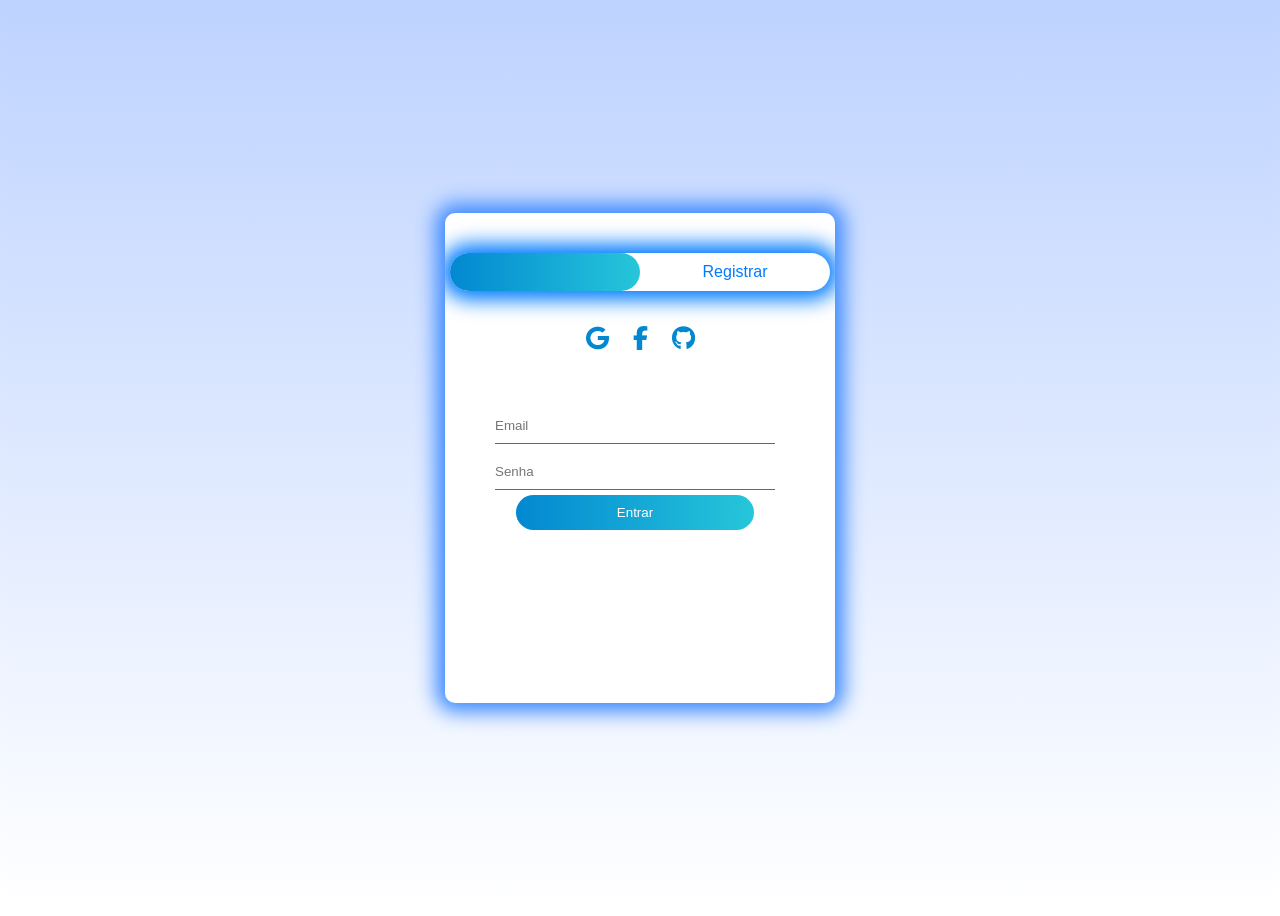
<file: index.html>
<!DOCTYPE html>
<html lang="pt-BR">
  <head>
    <meta charset="UTF-8" />
    <meta name="viewport" content="width=device-width, initial-scale=1.0" />
    <title>Login e Registro</title>
    <link rel="stylesheet" href="./styles/style.css" />
    <link
      rel="stylesheet"
      href="https://cdnjs.cloudflare.com/ajax/libs/font-awesome/6.4.2/css/all.min.css"
    />
  </head>
  <body>
    <div class="login-register-container">
      <div class="login-register-form-box">
        <div class="login-register-button-box">
          <div id="login-register-btn"></div>
          <button
            type="button"
            class="login-register-toggle-btn"
            onclick="showLogin()"
          >
            Entrar
          </button>
          <button
            type="button"
            class="login-register-toggle-btn"
            onclick="showRegister()"
          >
            Registrar
          </button>
        </div>
        <div class="login-register-social-icons">
          <a href="#"><i class="fa-brands fa-google"></i></a>
          <a href="#"><i class="fa-brands fa-facebook-f"></i></a>
          <a href="#"><i class="fa-brands fa-github"></i></a>
        </div>
        <form
          id="login-form"
          class="input-group login-register-input-group"
          action="./pages/home.html"
          method="post"
        >
          <input
            type="text"
            class="login-register-input-field"
            placeholder="Email"
            required
          />
          <input
            type="password"
            class="login-register-input-field"
            placeholder="Senha"
            required
          />
          <button type="submit" class="login-register-submit-btn">
            Entrar
          </button>
        </form>
        <form
          id="register-form"
          class="input-group login-register-input-group"
          action="./pages/home.html"
          method="post"
        >
          <input
            type="text"
            class="login-register-input-field"
            placeholder="Nome"
            required
          />
          <input
            type="text"
            class="login-register-input-field"
            placeholder="Email"
            required
          />
          <input
            type="password"
            class="login-register-input-field"
            placeholder="Senha"
            required
          />
          <button type="submit" class="login-register-submit-btn">
            Registrar
          </button>
        </form>
      </div>
    </div>
    <script src="./scripts/script.js"></script>
  </body>
</html>
</file>
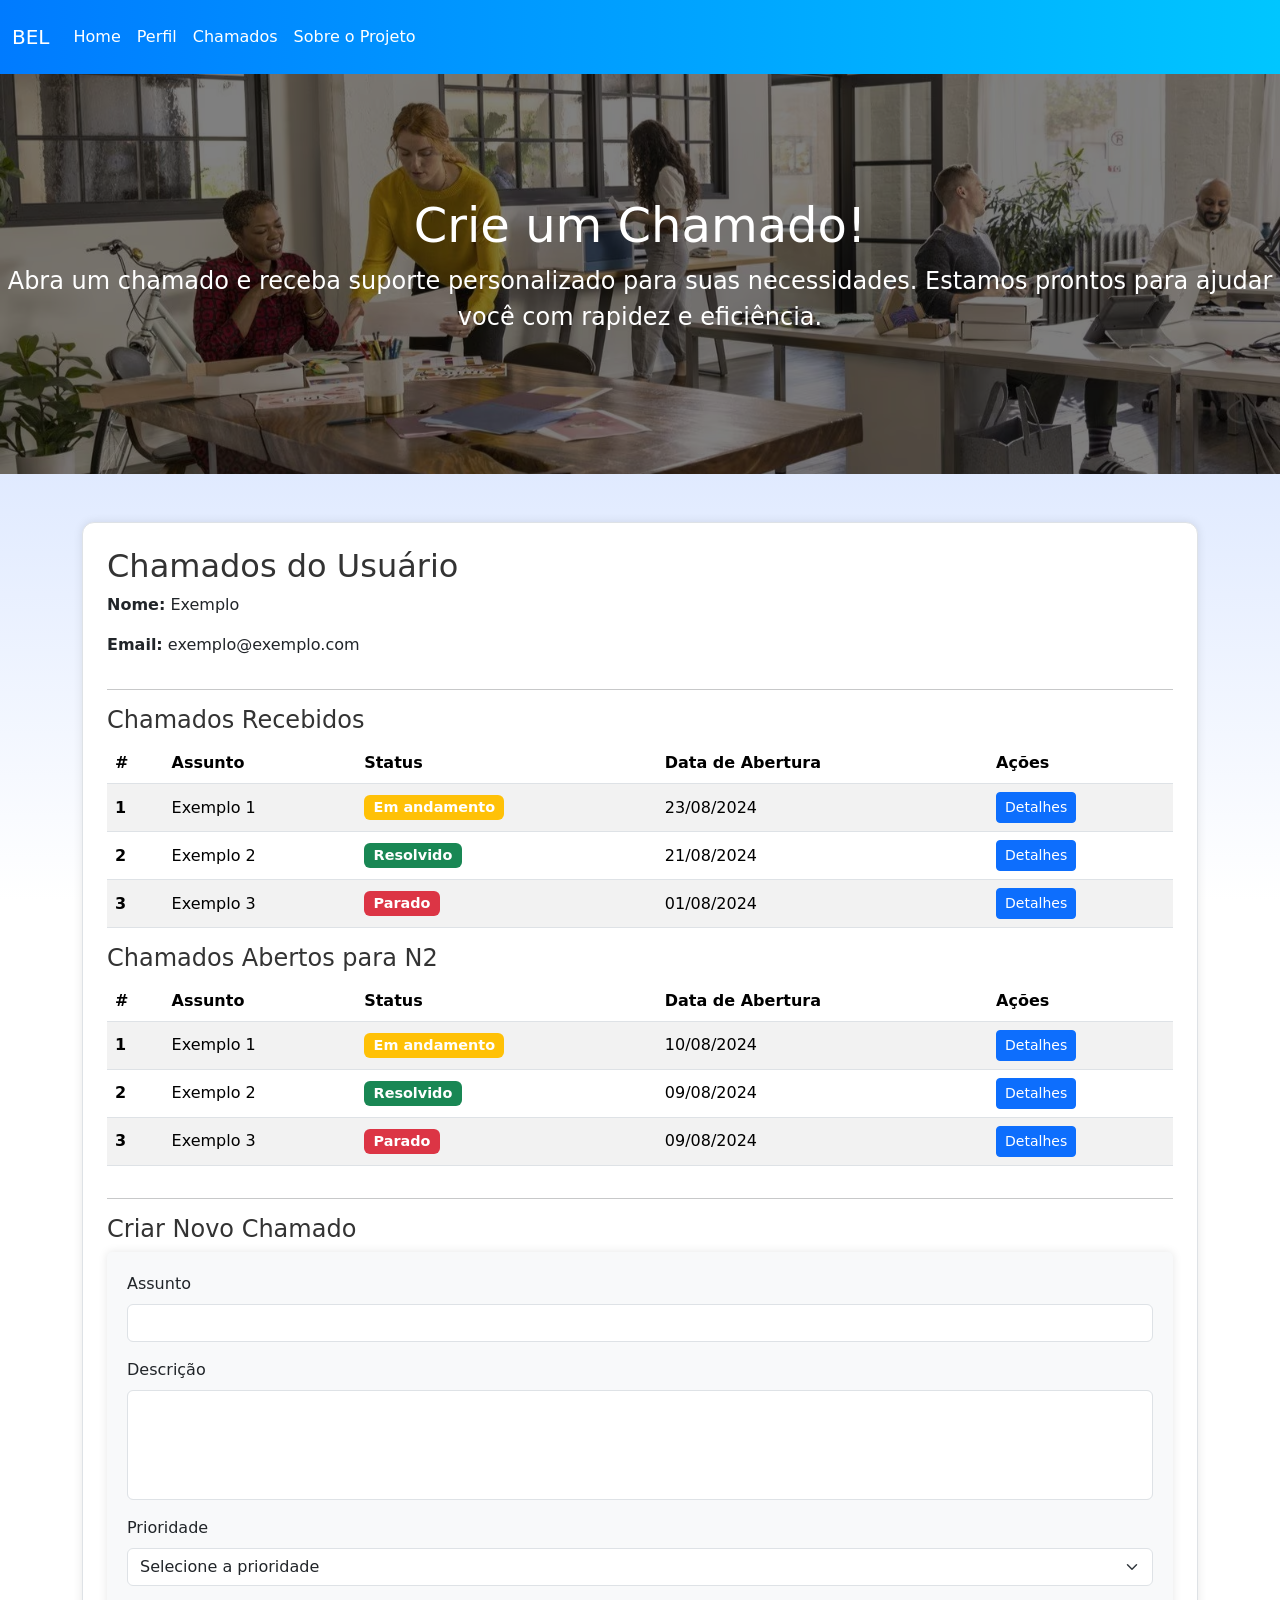
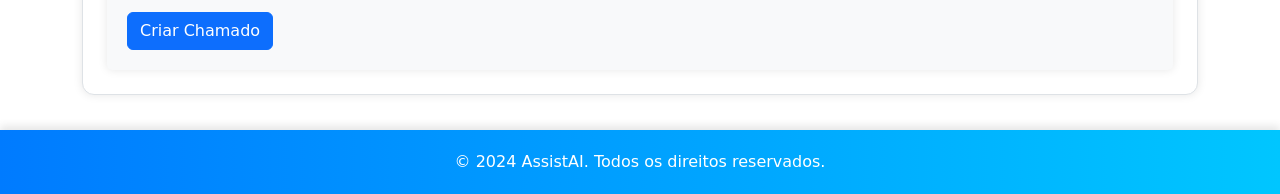
<file: pages/chamados.html>
<!DOCTYPE html>
<html lang="pt-BR">
  <head>
    <meta charset="UTF-8" />
    <meta name="viewport" content="width=device-width, initial-scale=1.0" />
    <title>Softtek - Chamados</title>
    <link
      href="https://cdn.jsdelivr.net/npm/bootstrap@5.3.0/dist/css/bootstrap.min.css"
      rel="stylesheet"
    />
    <link rel="stylesheet" href="../styles/style.css" />
  </head>
  <body>
    <nav class="navbar navbar-expand-lg navbar-dark bg-primary">
      <div class="container-fluid">
        <a class="navbar-brand" href="chatbot.html">BEL</a>
        <button
          class="navbar-toggler"
          type="button"
          data-bs-toggle="collapse"
          data-bs-target="#navbarNav"
          aria-controls="navbarNav"
          aria-expanded="false"
          aria-label="Toggle navigation"
        >
          <span class="navbar-toggler-icon"></span>
        </button>
        <div class="collapse navbar-collapse" id="navbarNav">
          <ul class="navbar-nav">
            <li class="nav-item">
              <a class="nav-link" href="../pages/home.html">Home</a>
            </li>
            <li class="nav-item">
              <a class="nav-link" href="../pages/perfil.html">Perfil</a>
            </li>
            <li class="nav-item">
              <a class="nav-link" href="../pages/chamados.html">Chamados</a>
            </li>
            <li class="nav-item">
              <a class="nav-link" href="../pages/sobre.html">Sobre o Projeto</a>
            </li>
          </ul>
        </div>
      </div>
    </nav>

    <section class="hero hero-chamados">
      <div class="hero-content">
        <h1>Crie um Chamado!</h1>
        <p>
          Abra um chamado e receba suporte personalizado para suas necessidades.
          Estamos prontos para ajudar você com rapidez e eficiência.
        </p>
      </div>
    </section>

    <div class="container mt-5">
      <div class="card p-4">
        <h2>Chamados do Usuário</h2>
        <p><strong>Nome:</strong> Exemplo</p>
        <p><strong>Email:</strong> exemplo@exemplo.com</p>
        <hr />

        <h4>Chamados Recebidos</h4>
        <div class="table-responsive">
          <table class="table table-striped">
            <thead>
              <tr>
                <th scope="col">#</th>
                <th scope="col">Assunto</th>
                <th scope="col">Status</th>
                <th scope="col">Data de Abertura</th>
                <th scope="col">Ações</th>
              </tr>
            </thead>
            <tbody>
              <tr>
                <th scope="row">1</th>
                <td>Exemplo 1</td>
                <td><span class="badge bg-warning">Em andamento</span></td>
                <td>23/08/2024</td>
                <td>
                  <button
                    class="btn btn-sm btn-primary"
                    data-bs-toggle="modal"
                    data-bs-target="#detalhesModal"
                    onclick="setDetalhes('Descrição detalhada do chamado #1')"
                  >
                    Detalhes
                  </button>
                </td>
              </tr>
              <tr>
                <th scope="row">2</th>
                <td>Exemplo 2</td>
                <td><span class="badge bg-success">Resolvido</span></td>
                <td>21/08/2024</td>
                <td>
                  <button
                    class="btn btn-sm btn-primary"
                    data-bs-toggle="modal"
                    data-bs-target="#detalhesModal"
                    onclick="setDetalhes('Descrição detalhada do chamado #2')"
                  >
                    Detalhes
                  </button>
                </td>
              </tr>
              <tr>
                <th scope="row">3</th>
                <td>Exemplo 3</td>
                <td><span class="badge bg-danger">Parado</span></td>
                <td>01/08/2024</td>
                <td>
                  <button
                    class="btn btn-sm btn-primary"
                    data-bs-toggle="modal"
                    data-bs-target="#detalhesModal"
                    onclick="setDetalhes('Descrição detalhada do chamado #3')"
                  >
                    Detalhes
                  </button>
                </td>
              </tr>
            </tbody>
          </table>
        </div>

        <div
          class="modal fade"
          id="detalhesModal"
          tabindex="-1"
          aria-labelledby="detalhesModalLabel"
          aria-hidden="true"
        >
          <div class="modal-dialog">
            <div class="modal-content">
              <div class="modal-header">
                <h5 class="modal-title" id="detalhesModalLabel">
                  Detalhes do Chamado
                </h5>
                <button
                  type="button"
                  class="btn-close"
                  data-bs-dismiss="modal"
                  aria-label="Close"
                ></button>
              </div>
              <div class="modal-body">
                <textarea
                  id="chamadoDetalhes"
                  class="form-control"
                  rows="5"
                  placeholder="Escreva os detalhes do chamado aqui..."
                ></textarea>
              </div>
              <div class="modal-footer">
                <button
                  type="button"
                  class="btn btn-secondary"
                  data-bs-dismiss="modal"
                >
                  Fechar
                </button>
                <button
                  type="button"
                  class="btn btn-primary"
                  id="salvarDetalhes"
                >
                  Salvar Detalhes
                </button>
              </div>
            </div>
          </div>
        </div>

        <h4>Chamados Abertos para N2</h4>
        <div class="table-responsive">
          <table class="table table-striped">
            <thead>
              <tr>
                <th scope="col">#</th>
                <th scope="col">Assunto</th>
                <th scope="col">Status</th>
                <th scope="col">Data de Abertura</th>
                <th scope="col">Ações</th>
              </tr>
            </thead>
            <tbody>
              <tr>
                <th scope="row">1</th>
                <td>Exemplo 1</td>
                <td><span class="badge bg-warning">Em andamento</span></td>
                <td>10/08/2024</td>
                <td>
                  <button
                    class="btn btn-sm btn-primary"
                    data-bs-toggle="modal"
                    data-bs-target="#detalhesModal"
                    onclick="setDetalhes('Descrição detalhada do chamado #1')"
                  >
                    Detalhes
                  </button>
                </td>
              </tr>
              <tr>
                <th scope="row">2</th>
                <td>Exemplo 2</td>
                <td><span class="badge bg-success">Resolvido</span></td>
                <td>09/08/2024</td>
                <td>
                  <button
                    class="btn btn-sm btn-primary"
                    data-bs-toggle="modal"
                    data-bs-target="#detalhesModal"
                    onclick="setDetalhes('Descrição detalhada do chamado #2')"
                  >
                    Detalhes
                  </button>
                </td>
              </tr>
              <tr>
                <th scope="row">3</th>
                <td>Exemplo 3</td>
                <td><span class="badge bg-danger">Parado</span></td>
                <td>09/08/2024</td>
                <td>
                  <button
                    class="btn btn-sm btn-primary"
                    data-bs-toggle="modal"
                    data-bs-target="#detalhesModal"
                    onclick="setDetalhes('Descrição detalhada do chamado #3')"
                  >
                    Detalhes
                  </button>
                </td>
              </tr>
            </tbody>
          </table>
        </div>

        <hr />

        <h4>Criar Novo Chamado</h4>
        <form id="novoChamadoForm">
          <div class="mb-3">
            <label for="assunto" class="form-label">Assunto</label>
            <input type="text" class="form-control" id="assunto" required />
          </div>
          <div class="mb-3">
            <label for="descricao" class="form-label">Descrição</label>
            <textarea
              class="form-control"
              id="descricao"
              rows="4"
              required
            ></textarea>
          </div>
          <div class="mb-3">
            <label for="prioridade" class="form-label">Prioridade</label>
            <select class="form-select" id="prioridade" required>
              <option value="" disabled selected>Selecione a prioridade</option>
              <option value="alta">Alta</option>
              <option value="media">Média</option>
              <option value="baixa">Baixa</option>
            </select>
          </div>
          <button type="submit" class="btn btn-primary">Criar Chamado</button>
        </form>
      </div>
    </div>

    <div
      class="modal fade"
      id="detalhesModal"
      tabindex="-1"
      aria-labelledby="detalhesModalLabel"
      aria-hidden="true"
    >
      <div class="modal-dialog">
        <div class="modal-content">
          <div class="modal-header">
            <h5 class="modal-title" id="detalhesModalLabel">
              Detalhes do Chamado
            </h5>
            <button
              type="button"
              class="btn-close"
              data-bs-dismiss="modal"
              aria-label="Close"
            ></button>
          </div>
          <div class="modal-body">
            <p id="detalhes-descricao"></p>
          </div>
        </div>
      </div>
    </div>

    <script src="https://cdn.jsdelivr.net/npm/bootstrap@5.3.0/dist/js/bootstrap.bundle.min.js"></script>
    <script src="../scripts/script.js"></script>
    <script>
      function setDetalhes(descricao) {
        document.getElementById("detalhes-descricao").innerText = descricao;
      }
    </script>

    <footer class="footer sobre-footer">
      <p>&copy; 2024 AssistAI. Todos os direitos reservados.</p>
    </footer>
  </body>
</html>
</file>
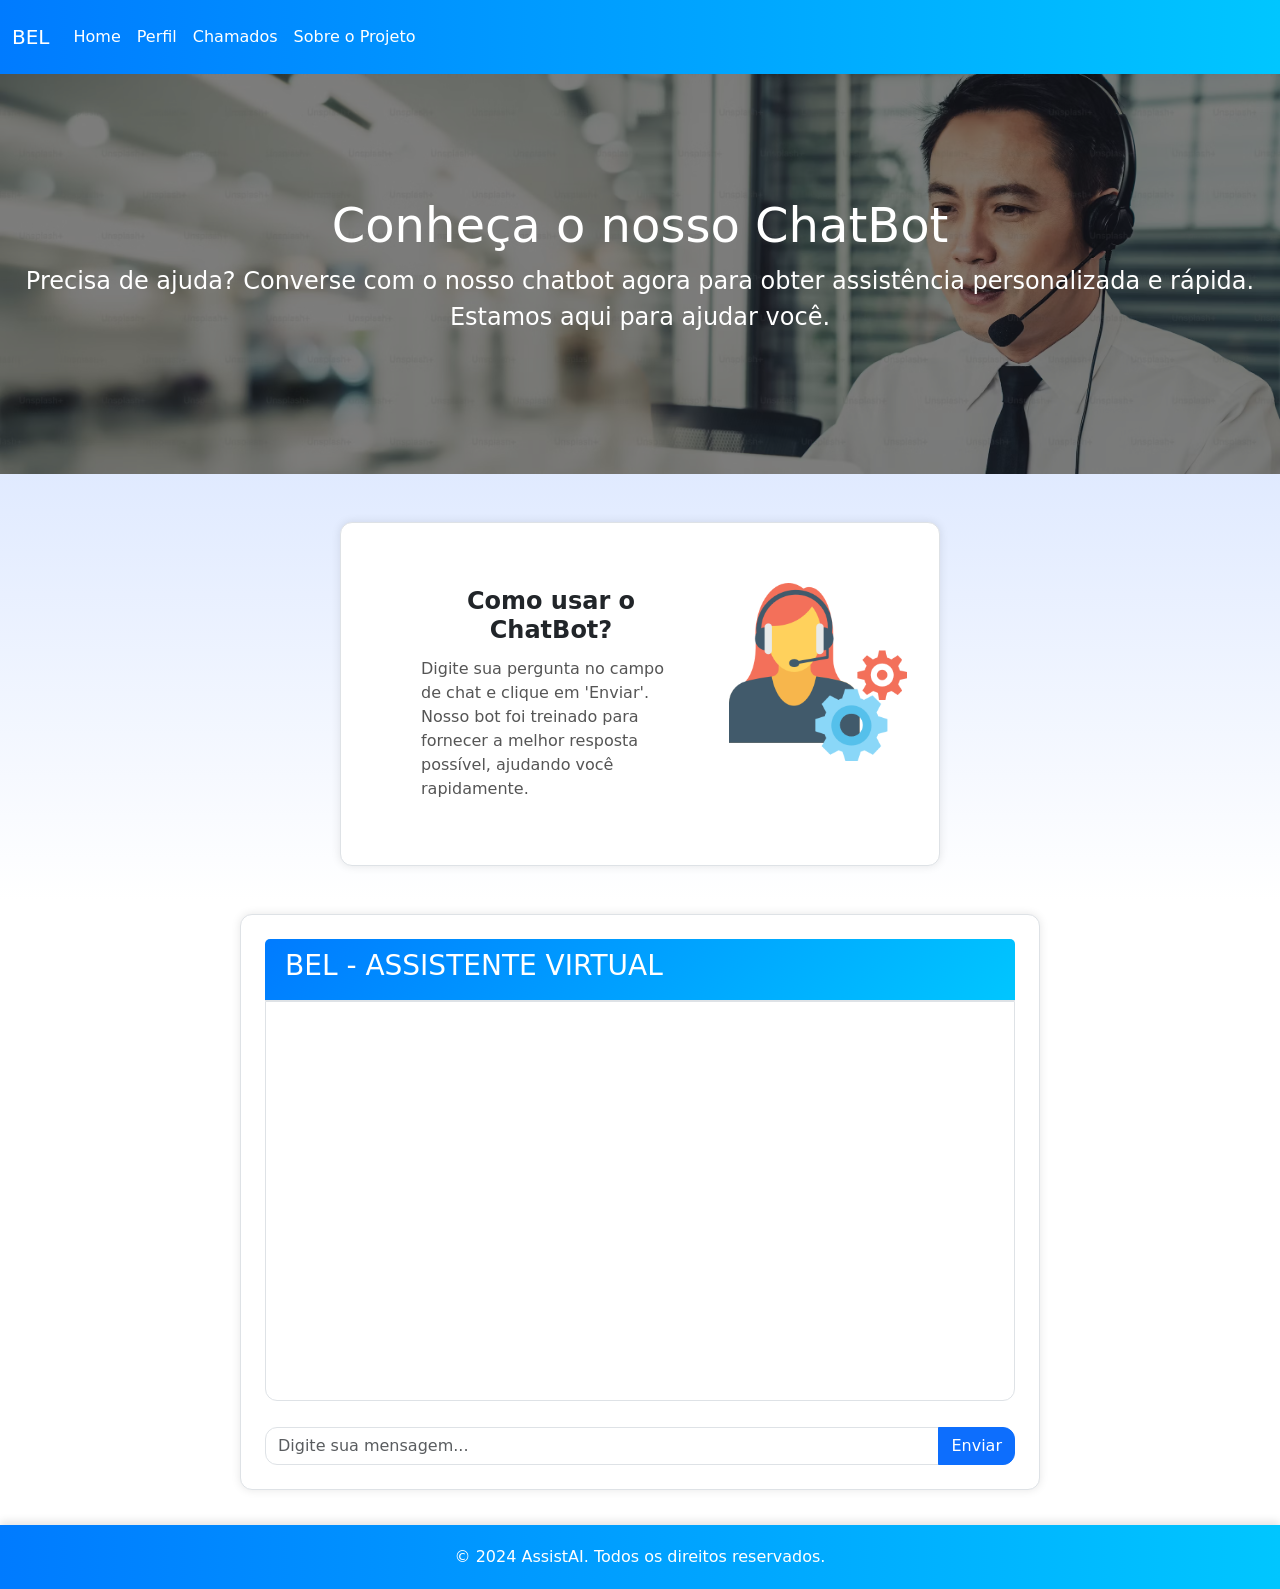
<file: pages/chatbot.html>
<!DOCTYPE html>
<html lang="pt-BR">
  <head>
    <meta charset="UTF-8" />
    <meta name="viewport" content="width=device-width, initial-scale=1.0" />
    <title>Softtek - Chatbot</title>
    <link
      href="https://cdn.jsdelivr.net/npm/bootstrap@5.3.0/dist/css/bootstrap.min.css"
      rel="stylesheet"
    />
    <link rel="stylesheet" href="../styles/style.css" />
  </head>
  <body>
    <nav class="navbar navbar-expand-lg navbar-dark bg-primary">
      <div class="container-fluid">
        <a class="navbar-brand" href="chatbot.html">BEL</a>
        <button
          class="navbar-toggler"
          type="button"
          data-bs-toggle="collapse"
          data-bs-target="#navbarNav"
          aria-controls="navbarNav"
          aria-expanded="false"
          aria-label="Toggle navigation"
        >
          <span class="navbar-toggler-icon"></span>
        </button>
        <div class="collapse navbar-collapse" id="navbarNav">
          <ul class="navbar-nav">
            <li class="nav-item">
              <a class="nav-link" href="../pages/home.html">Home</a>
            </li>
            <li class="nav-item">
              <a class="nav-link" href="../pages/perfil.html">Perfil</a>
            </li>
            <li class="nav-item">
              <a class="nav-link" href="../pages/chamados.html">Chamados</a>
            </li>
            <li class="nav-item">
              <a class="nav-link" href="../pages/sobre.html">Sobre o Projeto</a>
            </li>
          </ul>
        </div>
      </div>
    </nav>

    <section class="hero hero-bot">
      <div class="hero-content">
        <h1>Conheça o nosso ChatBot</h1>
        <p>
          Precisa de ajuda? Converse com o nosso chatbot agora para obter
          assistência personalizada e rápida. Estamos aqui para ajudar você.
        </p>
      </div>
    </section>

    <div class="container mt-5 d-flex flex-column align-items-center">
      <div class="card-ajuda card mb-5" style="width: 100%; max-width: 600px">
        <div class="row g-0">
          <div class="col-md-8 d-flex align-items-center">
            <div class="card-body">
              <h5 class="card-title">Como usar o ChatBot?</h5>
              <p class="card-text">
                Digite sua pergunta no campo de chat e clique em 'Enviar'. Nosso
                bot foi treinado para fornecer a melhor resposta possível,
                ajudando você rapidamente.
              </p>
            </div>
          </div>
          <div class="col-md-4">
            <img
              src="../images/432038.png"
              class="img-fluid rounded-end"
              alt="Imagem do Card"
            />
          </div>
        </div>
      </div>

      <div class="card p-4 chat-card" style="width: 100%; max-width: 800px">
        <div class="card-header">
          <h3>BEL - ASSISTENTE VIRTUAL</h3>
        </div>
        <div id="chat-window" class="border p-3 mb-3"></div>
        <form id="chat-form">
          <div class="input-group">
            <input
              type="text"
              id="user-input"
              class="form-control"
              placeholder="Digite sua mensagem..."
              required
            />
            <button type="submit" class="btn btn-primary">Enviar</button>
          </div>
        </form>
      </div>
    </div>

    <footer class="footer">
      <p>&copy; 2024 AssistAI. Todos os direitos reservados.</p>
    </footer>

    <script src="https://cdn.jsdelivr.net/npm/bootstrap@5.3.0/dist/js/bootstrap.bundle.min.js"></script>
    <script src="../scripts/script.js"></script>
  </body>
</html>
</file>
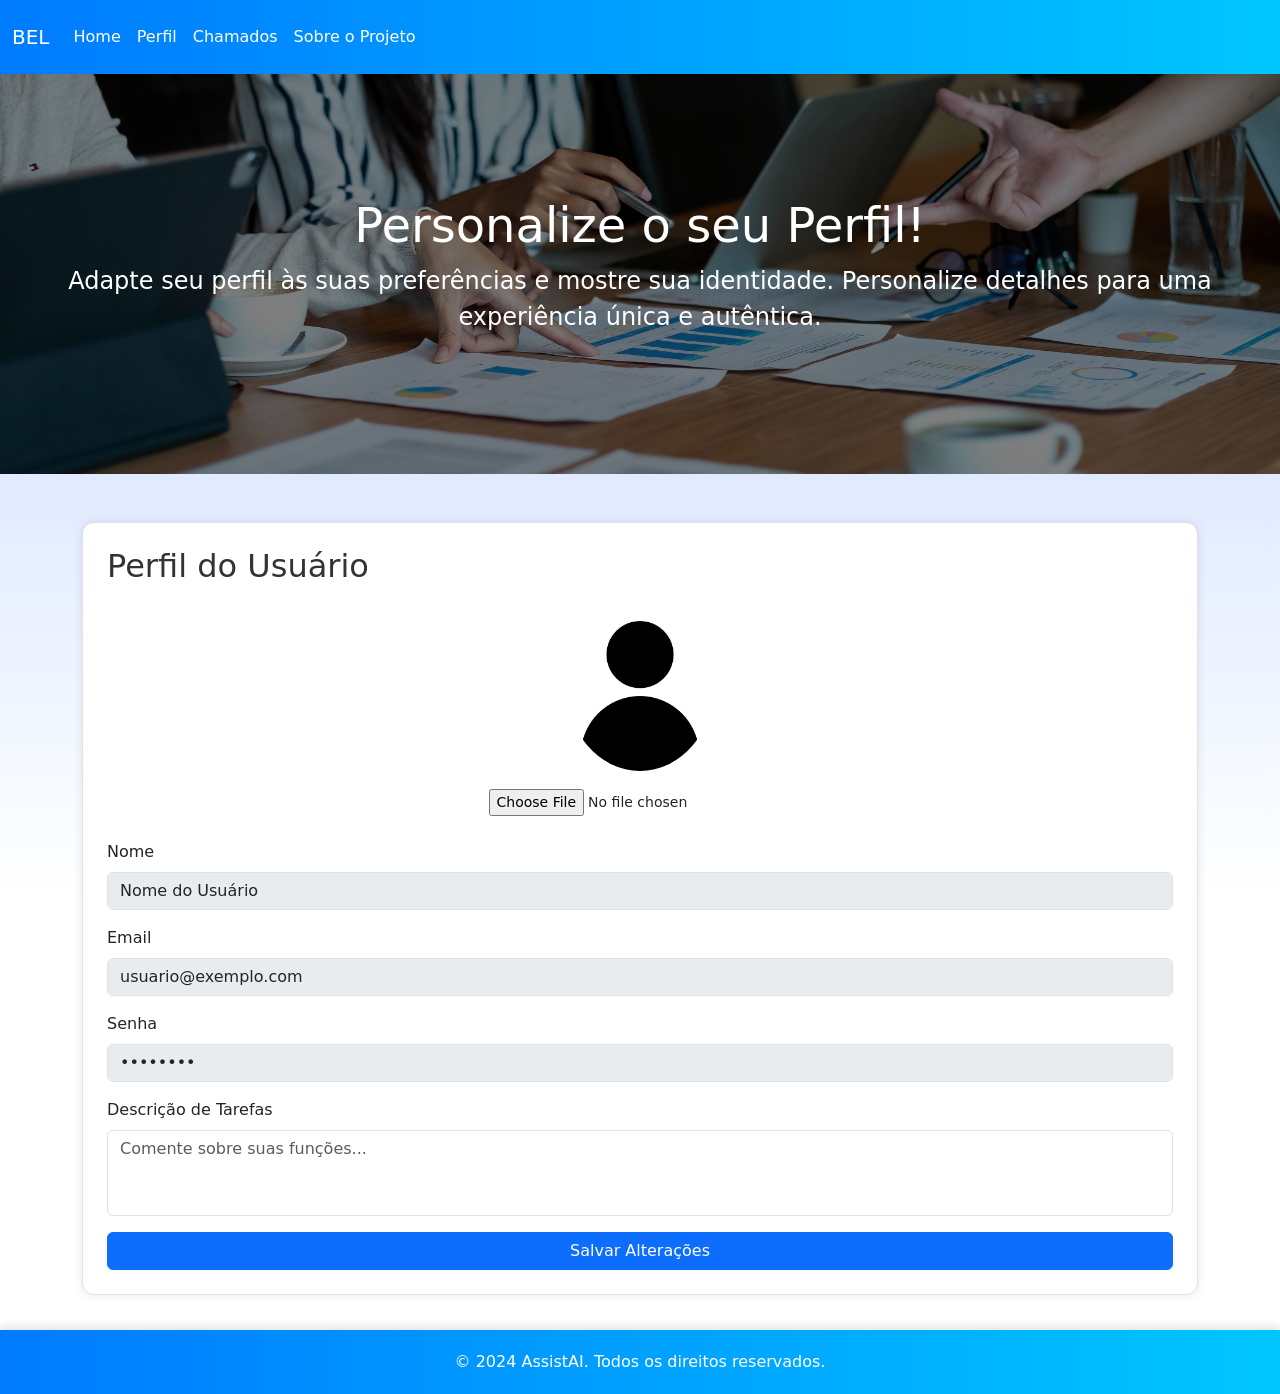
<file: pages/perfil.html>
<!DOCTYPE html>
<html lang="pt-BR">
  <head>
    <meta charset="UTF-8" />
    <meta name="viewport" content="width=device-width, initial-scale=1.0" />
    <title>Softtek - Perfil</title>
    <link
      href="https://cdn.jsdelivr.net/npm/bootstrap@5.3.0/dist/css/bootstrap.min.css"
      rel="stylesheet"
    />
    <link rel="stylesheet" href="../styles/style.css" />
  </head>
  <body>
    <nav class="navbar navbar-expand-lg navbar-dark bg-primary">
      <div class="container-fluid">
        <a class="navbar-brand" href="chatbot.html">BEL</a>
        <button
          class="navbar-toggler"
          type="button"
          data-bs-toggle="collapse"
          data-bs-target="#navbarNav"
          aria-controls="navbarNav"
          aria-expanded="false"
          aria-label="Toggle navigation"
        >
          <span class="navbar-toggler-icon"></span>
        </button>
        <div class="collapse navbar-collapse" id="navbarNav">
          <ul class="navbar-nav">
            <li class="nav-item">
              <a class="nav-link" href="../pages/home.html">Home</a>
            </li>
            <li class="nav-item">
              <a class="nav-link" href="../pages/perfil.html">Perfil</a>
            </li>
            <li class="nav-item">
              <a class="nav-link" href="../pages/chamados.html">Chamados</a>
            </li>
            <li class="nav-item">
              <a class="nav-link" href="../pages/sobre.html">Sobre o Projeto</a>
            </li>
          </ul>
        </div>
      </div>
    </nav>

    <section class="hero hero-perfil">
      <div class="hero-content">
        <h1>Personalize o seu Perfil!</h1>
        <p>
          Adapte seu perfil às suas preferências e mostre sua identidade.
          Personalize detalhes para uma experiência única e autêntica.
        </p>
      </div>
    </section>

    <div class="container mt-5">
      <div class="card p-4">
        <h2>Perfil do Usuário</h2>
        <div class="text-center mb-4">
          <img
            src="../images/266033.png"
            alt="Foto de Perfil"
            class="rounded-circle"
            width="150"
          />
          <div class="mt-2">
            <input type="file" id="upload-photo" class="form-control-file" />
          </div>
        </div>
        <div class="mb-3">
          <label for="profile-name" class="form-label">Nome</label>
          <input
            type="text"
            class="form-control"
            id="profile-name"
            value="Nome do Usuário"
            disabled
          />
        </div>
        <div class="mb-3">
          <label for="profile-email" class="form-label">Email</label>
          <input
            type="email"
            class="form-control"
            id="profile-email"
            value="usuario@exemplo.com"
            disabled
          />
        </div>
        <div class="mb-3">
          <label for="profile-password" class="form-label">Senha</label>
          <input
            type="password"
            class="form-control"
            id="profile-password"
            value="********"
            disabled
          />
        </div>
        <div class="mb-3">
          <label for="profile-description" class="form-label"
            >Descrição de Tarefas</label
          >
          <textarea
            class="form-control"
            id="profile-description"
            rows="3"
            placeholder="Comente sobre suas funções..."
          ></textarea>
        </div>
        <button class="btn btn-primary" id="edit-profile">
          Salvar Alterações
        </button>
      </div>
    </div>

    <footer class="footer sobre-footer">
      <p>&copy; 2024 AssistAI. Todos os direitos reservados.</p>
    </footer>

    <script src="https://cdn.jsdelivr.net/npm/bootstrap@5.3.0/dist/js/bootstrap.bundle.min.js"></script>
    <script src="../scripts/script.js"></script>
  </body>
</html>
</file>
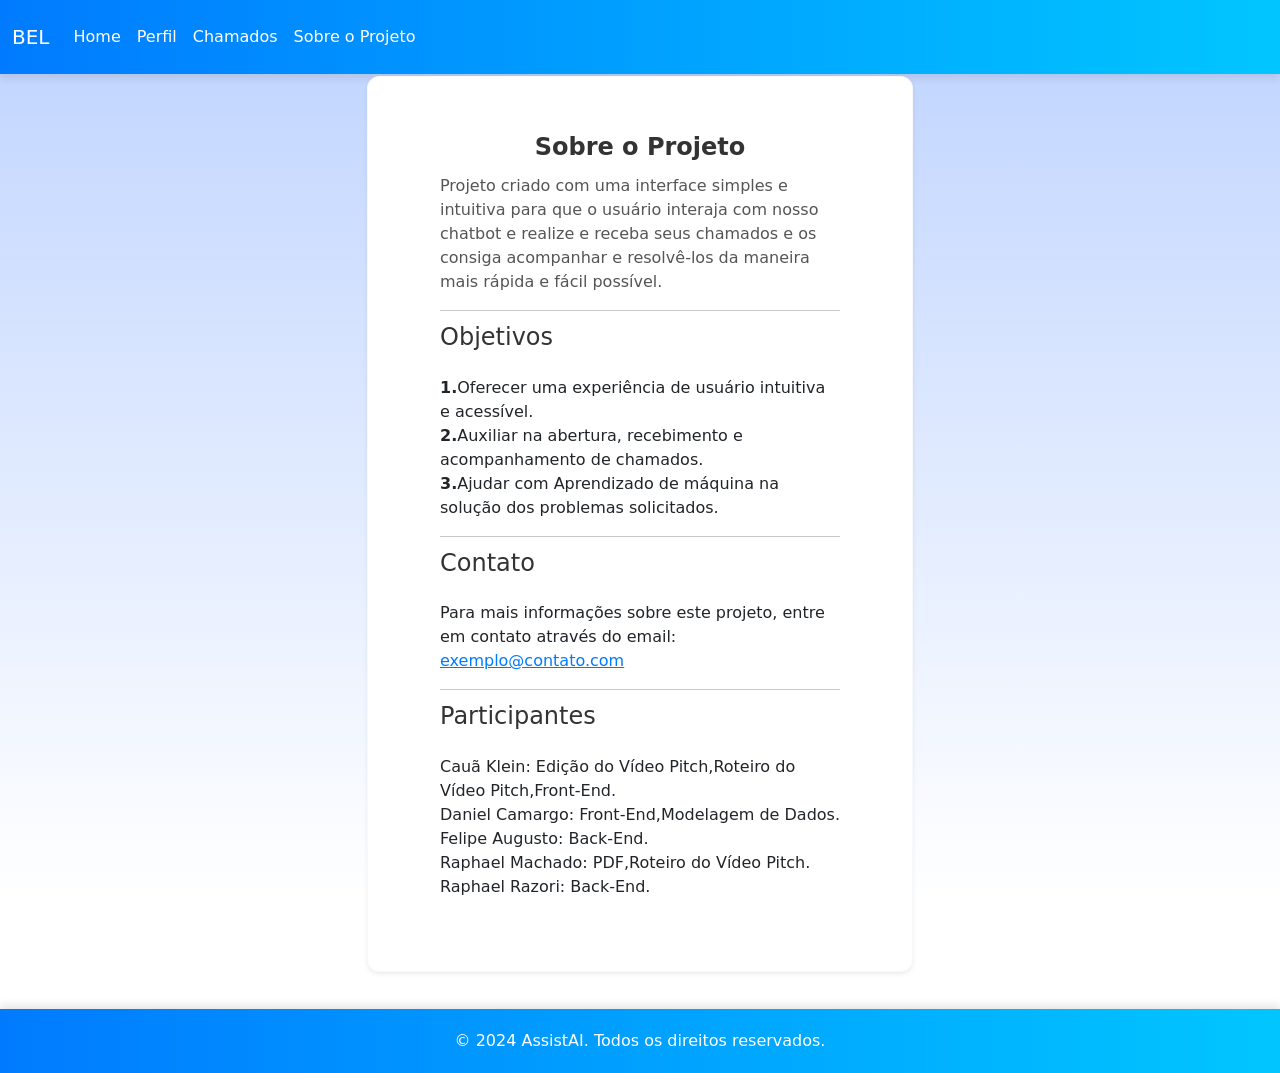
<file: pages/sobre.html>
<!DOCTYPE html>
<html lang="pt-BR">
  <head>
    <meta charset="UTF-8" />
    <meta name="viewport" content="width=device-width, initial-scale=1.0" />
    <title>Softtek - Sobre o Projeto</title>
    <link
      href="https://cdn.jsdelivr.net/npm/bootstrap@5.3.0/dist/css/bootstrap.min.css"
      rel="stylesheet"
    />
    <link rel="stylesheet" href="../styles/style.css" />
  </head>
  <body class="sobre-projeto-page">
    <div class="wrapper">
      <nav class="navbar navbar-expand-lg navbar-dark bg-primary sobre-nav">
        <div class="container-fluid">
          <a class="navbar-brand" href="chatbot.html">BEL</a>
          <button
            class="navbar-toggler"
            type="button"
            data-bs-toggle="collapse"
            data-bs-target="#navbarNav"
            aria-controls="navbarNav"
            aria-expanded="false"
            aria-label="Toggle navigation"
          >
            <span class="navbar-toggler-icon"></span>
          </button>
          <div class="collapse navbar-collapse" id="navbarNav">
            <ul class="navbar-nav">
              <li class="nav-item">
                <a class="nav-link" href="../pages/home.html">Home</a>
              </li>
              <li class="nav-item">
                <a class="nav-link" href="../pages/perfil.html">Perfil</a>
              </li>
              <li class="nav-item">
                <a class="nav-link" href="../pages/chamados.html">Chamados</a>
              </li>
              <li class="nav-item">
                <a class="nav-link" href="../pages/sobre.html"
                  >Sobre o Projeto</a
                >
              </li>
            </ul>
          </div>
        </div>
      </nav>

      <main class="container sobre-container">
        <div class="row justify-content-center align-items-center min-vh-100">
          <div class="col-md-8 col-lg-6">
            <div class="card sobre-card p-4 shadow-sm border-light">
              <div class="card-body">
                <h2 class="card-title">Sobre o Projeto</h2>
                <p class="card-text">
                  Projeto criado com uma interface simples e intuitiva para que
                  o usuário interaja com nosso chatbot e realize e receba seus
                  chamados e os consiga acompanhar e resolvê-los da maneira mais
                  rápida e fácil possível.
                </p>
                <hr />

                <h4 class="card-subtitle">Objetivos</h4>
                <br />
                <ul class="list-unstyled">
                  <li>
                    <b>1.</b>Oferecer uma experiência de usuário intuitiva e
                    acessível.
                  </li>
                  <li>
                    <b>2.</b>Auxiliar na abertura, recebimento e acompanhamento
                    de chamados.
                  </li>
                  <li>
                    <b>3.</b>Ajudar com Aprendizado de máquina na solução dos
                    problemas solicitados.
                  </li>
                </ul>
                <hr />

                <h4 class="card-subtitle">Contato</h4>
                <br />
                <p>
                  Para mais informações sobre este projeto, entre em contato
                  através do email:
                  <a href="mailto:contato@projeto.com">exemplo@contato.com</a>
                </p>
                <hr />

                <h4 class="card-subtitle">Participantes</h4>
                <br />
                <ul class="list-unstyled">
                  <li>
                    Cauã Klein: Edição do Vídeo Pitch,Roteiro do Vídeo
                    Pitch,Front-End.
                  </li>
                  <li>Daniel Camargo: Front-End,Modelagem de Dados.</li>
                  <li>Felipe Augusto: Back-End.</li>
                  <li>Raphael Machado: PDF,Roteiro do Vídeo Pitch.</li>
                  <li>Raphael Razori: Back-End.</li>
                </ul>
              </div>
            </div>
          </div>
        </div>
      </main>

      <footer class="footer sobre-footer">
        <p>&copy; 2024 AssistAI. Todos os direitos reservados.</p>
      </footer>
    </div>

    <script src="https://cdn.jsdelivr.net/npm/bootstrap@5.3.0/dist/js/bootstrap.bundle.min.js"></script>
    <script src="../scripts/script.js"></script>
  </body>
</html>
</file>
<file: styles/style.css>
body {
  background: linear-gradient(to bottom, #bed3ff, #ffffff);
  background-repeat: no-repeat;
  background-attachment: fixed;
  min-height: 100vh;
  display: flex;
  flex-direction: column;
}

.navbar {
  background: linear-gradient(to right, #007bff, #00c6ff);
  box-shadow: 0 4px 8px rgba(0, 0, 0, 0.1);
  padding: 15px 0;
}

.navbar-brand {
  color: #ffffff !important;
  font-size: 1.25rem;
}

.nav-link {
  color: #ffffff !important;
  padding: 10px 20px;
  border-radius: 4px;
  transition: background-color 0.3s, color 0.3s;
}

.nav-link:hover {
  background-color: #0056b3;
  color: #ffffff !important;
  text-decoration: none;
}

.container {
  flex: 1;
}

.card {
  background-color: #ffffff;
  border: 1px solid #dee2e6;
  border-radius: 0.75rem;
  box-shadow: 0 0 10px rgba(0, 0, 0, 0.1);
  padding: 2rem;
}

.card-body {
  margin: 1em;
  padding: 1em 2em;
}

.card img {
  padding-top: 1.75em;
}

.card-title {
  text-align: center;
  align-items: center;
  font-size: 1.5rem;
  font-weight: bold;
  margin-bottom: 0.5em;
}

.btn_link_outra_pag {
  background-color: #0056b3;
  text-decoration: none;
  color: white;
  padding: 0.75em 2em;
  border-radius: 7px;
}

.btn_link_outra_pag:hover {
  background-color: #034e9e;
}

.card-text {
  color: #555;
}

.img-fluid {
  max-width: 100%;
  height: auto;
  border-radius: 0 0.75rem 0.75rem 0;
}

.chat-card {
  border: 1px solid #dee2e6;
  border-radius: 0.75rem;
  box-shadow: 0 0 10px rgba(0, 0, 0, 0.1);
}

.card-header {
  background: linear-gradient(135deg, #007bff, #00c6ff);
  color: #ffffff;
  border-bottom: 1px solid #dee2e6;
  border-radius: 0.75rem 0.75rem 0 0;
  padding: 10px 20px;
}

#chat-window {
  background-color: #ffffff;
  border: 1px solid #dee2e6;
  border-radius: 0 0 0.75rem 0.75rem;
  width: 100%;
  height: 400px;
  overflow-y: auto;
  padding: 20px;
}

.input-group {
  margin-top: 10px;
}

.input-group .form-control {
  border-radius: 0.75rem 0 0 0.75rem;
}

.input-group .btn {
  border-radius: 0 0.75rem 0.75rem 0;
}

#chat-window .user-message,
#chat-window .bot-message {
  margin-bottom: 10px;
}

.user-message {
  text-align: right;
}

.bot-message {
  text-align: left;
  color: #007bff;
}

.hero {
  position: relative;
  background: url("../images/o-que-desktop-capa.webp") no-repeat;
  height: 400px;
  display: flex;
  align-items: center;
  justify-content: center;
  color: #ffffff;
  text-align: center;
}

.hero-chamados {
  background: url("../images/As_5_principais_vantagens_dos_monitores_widescreen.avif")
    no-repeat center;
  background-size: cover;
}

.hero-perfil {
  background: url("../images/2978359-close-up-de-pessoas-trabalhando-no-escritorio-gratis-foto.jpg")
    no-repeat center;
  background-size: cover;
}

.hero-bot {
  background: url("../images/premium_photo-1661764534022-868cb312e1b3.avif")
    no-repeat center;
  background-size: cover;
  background-position: center -1em;
}

.hero::before {
  content: "";
  position: absolute;
  top: 0;
  left: 0;
  width: 100%;
  height: 100%;
  background: rgba(0, 0, 0, 0.5);
}

.hero-content {
  position: relative;
  z-index: 2;
}

.hero h1 {
  font-size: 3rem;
  margin-bottom: 0.5rem;
}

.hero p {
  font-size: 1.5rem;
}

.table th,
.table td {
  vertical-align: middle;
}

.badge {
  font-size: 0.9em;
}

#novoChamadoForm {
  background-color: #f8f9fa;
  padding: 20px;
  border-radius: 5px;
  box-shadow: 0 0 10px rgba(0, 0, 0, 0.1);
}

#novoChamadoForm .form-control,
#novoChamadoForm .form-select {
  margin-bottom: 10px;
}

#novoChamadoForm button {
  margin-top: 10px;
}

.card h2,
.card h4 {
  color: #333;
}

.card a {
  color: #007bff;
}

.card a:hover {
  text-decoration: underline;
}

.login-register-container {
  display: flex;
  justify-content: center;
  align-items: center;
  height: 100vh;
  background: linear-gradient(to bottom, #bed3ff, #ffffff);
}

.login-register-form-box {
  width: 380px;
  height: 480px;
  position: relative;
  margin: 6% auto;
  background: #ffffff;
  padding: 5px;
  overflow: hidden;
  border-radius: 10px;
  box-shadow: 0 0 20px 9px #3c8aff;
}

.login-register-button-box {
  width: 100%;
  margin: 35px auto;
  display: flex;
  justify-content: space-between;
  position: relative;
  box-shadow: 0 0 20px 9px #007bff;
  border-radius: 30px;
}

.login-register-toggle-btn {
  width: 50%;
  padding: 10px 0;
  cursor: pointer;
  background: transparent;
  border: 0;
  outline: none;
  font-size: 16px;
  color: #007bff;
}

#login-register-btn {
  top: 0;
  left: 0;
  position: absolute;
  width: 50%;
  height: 100%;
  background: linear-gradient(to right, #0288d1, #26c6da);
  border-radius: 30px;
  transition: 0.5s;
}

.login-register-social-icons {
  margin: 30px auto;
  text-align: center;
}

.login-register-social-icons a {
  margin: 0 10px;
  text-decoration: none;
  color: #0288d1;
  font-size: 24px;
  transition: color 0.3s;
}

.login-register-social-icons a:hover {
  color: #01579b;
}

.login-register-input-group {
  top: 180px;
  position: absolute;
  width: 280px;
  transition: 0.5s;
}

.login-register-input-field {
  width: 100%;
  padding: 10px 0;
  margin: 5px 0;
  border-left: 0;
  border-top: 0;
  border-right: 0;
  border-bottom: 1px solid #0288d1;
  outline: none;
  background: transparent;
}

.login-register-submit-btn {
  width: 85%;
  padding: 10px 30px;
  cursor: pointer;
  display: block;
  margin: auto;
  background: linear-gradient(to right, #0288d1, #26c6da);
  border: 0;
  outline: none;
  border-radius: 30px;
  color: #fff;
}

#login-form {
  left: 50px;
}

#register-form {
  left: 450px;
}

.login-register-container.active #login-form {
  left: -400px;
}

.login-register-container.active #register-form {
  left: 50px;
}

.login-register-container.active #login-register-btn {
  left: 50%;
}

#upload-photo {
  margin-top: 10px;
  font-size: 14px;
}

textarea {
  resize: none;
}

.star-rating {
  font-size: 2rem;
  color: #ccc;
}

.star-rating .fa-star:hover,
.star-rating .fa-star:hover ~ .fa-star {
  color: #007bff;
}

.star-rating .fa-star.selected {
  color: #007bff;
}

.faq-item {
  margin-bottom: 20px;
  padding: 20px;
  background-color: #ffffff;
  border: 1px solid #ddd;
  border-radius: 5px;
  box-shadow: 0 2px 4px rgba(0, 0, 0, 0.1);
}

.faq-item img {
  max-width: 100%;
  height: auto;
  margin-bottom: 10px;
}

.faq-item h2 {
  font-size: 1.75rem;
  color: #333;
  margin-bottom: 10px;
}

.faq-item p {
  font-size: 1rem;
  color: #555;
}

.image-center {
  text-align: center;
  margin-top: 10px;
}

.image-center img {
  max-width: 100%;
  height: auto;
}

.footer {
  margin-top: 2.5em;
  background: linear-gradient(to right, #007bff, #00c6ff);
  color: #ffffff;
  padding: 20px 0;
  text-align: center;
  font-size: 0.875rem;
  box-shadow: 0 -4px 8px rgba(0, 0, 0, 0.1);
}

.footer p {
  margin: 0;
  font-size: 1rem;
}

@media (max-width: 768px) {
  .hero {
    padding: 30px 10px;
  }

  .hero-home {
    background-position: top right -35em;
  }

  .hero-content h1 {
    font-size: 2.5rem;
  }

  .hero-content p {
    font-size: 1rem;
  }

  .hero-bot {
    background: url("../images/premium_photo-1661764534022-868cb312e1b3.avif")
      no-repeat center;
    background-size: cover;
    background-position: right;
  }

  .sobre-card {
    margin-top: 1.5em;
  }
}

@media (max-width: 576px) {
  .hero {
    padding: 20px 5px;
  }

  .hero-content h1 {
    font-size: 2rem;
  }

  .hero-content p {
    font-size: 0.875rem;
  }
}
</file>
